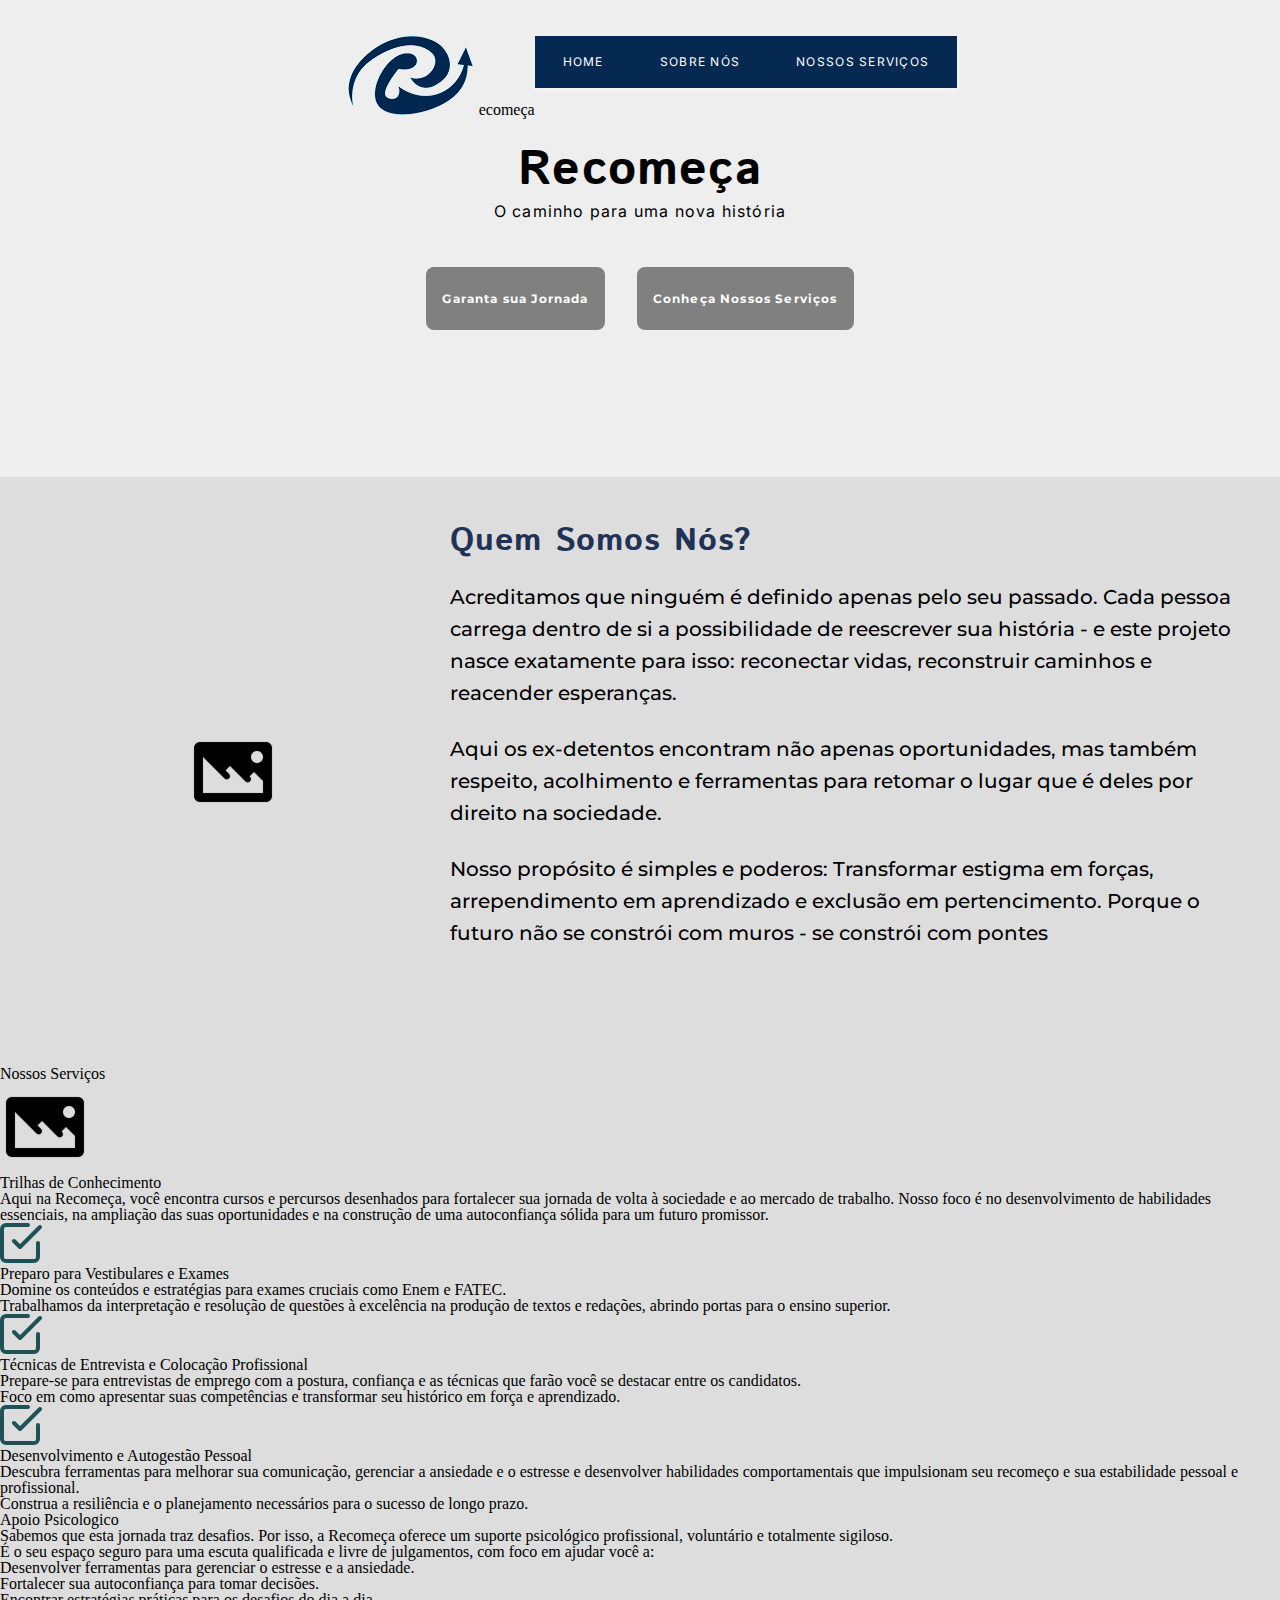
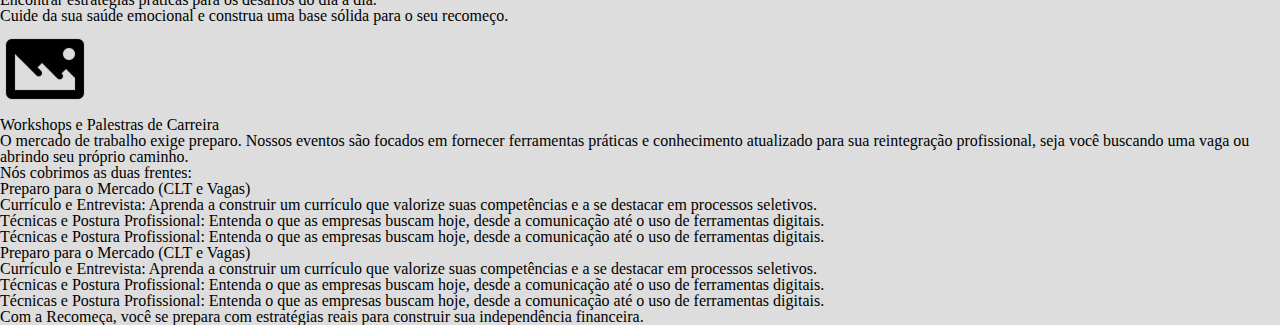
<file: index.html>
<!DOCTYPE html>
<html lang="pt-BR">

<head>
    <meta charset="UTF-8">
    <meta name="viewport" content="width=device-width, initial-scale=1.0">
    <title>Wireframe Recomeça</title>
    <link rel="shortcut icon" href="./assets/images/logo-recomeça.png" type="image/x-icon">
    <link rel="stylesheet" href="./assets/styles/styles.css">
</head>

<body>
    <header class="cabecalho">
        <h1>
            <img src="./assets/images/logo-recomeça.png" alt="Logo Recomeça">
            ecomeça
        </h1>

        <nav class="navegacao">
            <a href="">Home</a>
            <a href="">Sobre Nós</a>
            <a href="">Nossos Serviços</a>
        </nav>
    </header>

    <main>

        <section class="home">
            <h2>Recomeça</h2>
            <p>O caminho para uma nova história</p>
            <div class="botoes">
                <button class="botao">Garanta sua Jornada</button>
                <button class="botao">Conheça Nossos Serviços</button>
            </div>
        </section>

        <section class="sobre-nos">
            <div class="imagem">
                <img src="./assets/images/imagem-prev.png" alt="Imagem de Prévia">
            </div>

            <div class="sobre-nos-texto">
                <h2>Quem Somos Nós?</h2>
                <p>Acreditamos que ninguém é definido apenas pelo seu passado. Cada pessoa carrega dentro de si a
                    possibilidade de reescrever sua história - e este projeto nasce exatamente para isso: reconectar
                    vidas, reconstruir caminhos e reacender esperanças.</p>
                <p>Aqui os ex-detentos encontram não apenas oportunidades, mas também respeito, acolhimento e
                    ferramentas para retomar o lugar que é deles por direito na sociedade.</p>
                <p>Nosso propósito é simples e poderos: Transformar estigma em forças, arrependimento em aprendizado e
                    exclusão em pertencimento. Porque o futuro não se constrói com muros - se constrói com pontes</p>
            </div>
        </section>

        <section class="nossos-servicos">
            <h2 class="titulo">Nossos Serviços</h2>
            <!-- Trilhas de Conhecimento -->
            <div class="trilhas-de-conhecimento">
                <div class="trilhas-imagem">
                    <img src="./assets/images/imagem-prev.png" alt="">
                </div>
                <div class="trilhas-textos">
                    <h3>Trilhas de Conhecimento</h3>
                    <p>Aqui na Recomeça, você encontra cursos e percursos desenhados para fortalecer sua jornada de
                        volta à sociedade e ao mercado de trabalho. Nosso foco é no desenvolvimento de habilidades
                        essenciais, na ampliação das suas oportunidades e na construção de uma autoconfiança sólida para
                        um futuro promissor.</p>

                    <ul class="trilhas-lista">
                        <li class="trilhas-lista-item">
                            <img src="./assets/images/Icon.svg" alt="icone de check">
                            <ul class="trilhas-item-lista-texto">
                                <h4>Preparo para Vestibulares e Exames</h4>
                                <li>Domine os conteúdos e estratégias para exames cruciais como Enem e FATEC.</li>
                                <li> Trabalhamos da interpretação e resolução de questões à excelência na produção de
                                    textos e redações, abrindo portas para o ensino superior.</li>
                            </ul>
                        </li>
                    </ul>

                    <ul class="trilhas-lista">
                        <li class="trilhas-lista-item">
                            <img src="./assets/images/Icon.svg" alt="icone de check">
                            <ul class="trilhas-item-lista-texto">
                                <h4>Técnicas de Entrevista e Colocação Profissional</h4>
                                <li>Prepare-se para entrevistas de emprego com a postura, confiança e as técnicas que
                                    farão você se destacar entre os candidatos.</li>
                                <li> Foco em como apresentar suas competências e transformar seu histórico em força e
                                    aprendizado.</li>
                            </ul>
                        </li>
                    </ul>

                    <ul class="trilhas-lista">
                        <li class="trilhas-lista-item">
                            <img src="./assets/images/Icon.svg" alt="icone de check">
                            <ul class="trilhas-item-lista-texto">
                                <h4>Desenvolvimento e Autogestão Pessoal</h4>
                                <li>Descubra ferramentas para melhorar sua comunicação, gerenciar a ansiedade e o
                                    estresse e desenvolver habilidades comportamentais que impulsionam seu recomeço e
                                    sua estabilidade pessoal e profissional.</li>

                                <li>Construa a resiliência e o planejamento necessários para o sucesso de longo prazo.
                                </li>
                            </ul>
                        </li>
                    </ul>
                </div>
            </div>

            <!-- Apoio Psicológico -->
            <div class="apoio-psicologico">
                <div class="apoio-psicologico-textos">
                    <h3>Apoio Psicologico</h3>

                    <p> Sabemos que esta jornada traz desafios. Por isso, a Recomeça oferece um suporte psicológico
                        profissional, voluntário e totalmente sigiloso.</p>

                    <p> É o seu espaço seguro para uma escuta qualificada e livre de julgamentos, com foco em ajudar
                        você a:</p>

                    <ul>
                        <li> Desenvolver ferramentas para gerenciar o estresse e a ansiedade.</li>
                        <li> Fortalecer sua autoconfiança para tomar decisões. </li>
                        <li> Encontrar estratégias práticas para os desafios do dia a dia. </li>
                    </ul>
                    <p> Cuide da sua saúde emocional e construa uma base sólida para o seu recomeço.</p>
                </div>

                <div class="apoio-psicologico-imagem">
                    <img src="./assets/images/imagem-prev.png " alt="imagem de previa">
                </div>
            </div>

            <!-- Workshop e Carreiras -->

            <div class="workshops-carreiras">
                <h3>Workshops e Palestras de Carreira</h3>
                <p class="workshops-carreiras-paragrafo">O mercado de trabalho exige preparo. Nossos eventos são focados em fornecer ferramentas práticas e
                    conhecimento atualizado para sua reintegração profissional, seja você buscando uma vaga ou abrindo
                    seu próprio caminho.</p>

                <p class="workshops-carreiras-paragrafo"> Nós cobrimos as duas frentes:</p>

                <div class="workshops-carreiras-servicos">
                    <div class="workshops-carreiras-caixa">
                        <h4>Preparo para o Mercado (CLT e Vagas)</h4>
                        <div class="workshops-carreiras-caixa-texto">
                            <p>Currículo e Entrevista: Aprenda a construir um currículo que valorize suas competências e
                                a se destacar em processos seletivos.</p>
                            <p>Técnicas e Postura Profissional: Entenda o que as empresas buscam hoje, desde a
                                comunicação até o uso de ferramentas digitais.</p>
                            <p>Técnicas e Postura Profissional: Entenda o que as empresas buscam hoje, desde a
                                comunicação até o uso de ferramentas digitais.</p>
                        </div>
                    </div>

                    <div class="workshops-carreiras-caixa">
                        <h4>Preparo para o Mercado (CLT e Vagas)</h4>
                        <div class="workshops-carreiras-caixa-texto">
                            <p>Currículo e Entrevista: Aprenda a construir um currículo que valorize suas competências e
                                a se destacar em processos seletivos.</p>
                            <p>Técnicas e Postura Profissional: Entenda o que as empresas buscam hoje, desde a
                                comunicação até o uso de ferramentas digitais.</p>
                            <p>Técnicas e Postura Profissional: Entenda o que as empresas buscam hoje, desde a
                                comunicação até o uso de ferramentas digitais.</p>
                        </div>
                    </div>
                </div>


                <p class="workshops-carreiras-paragrafo">Com a Recomeça, você se prepara com estratégias reais para construir sua independência financeira.
                </p>
            </div>



        </section>

    </main>
</body>

</html>
</file>
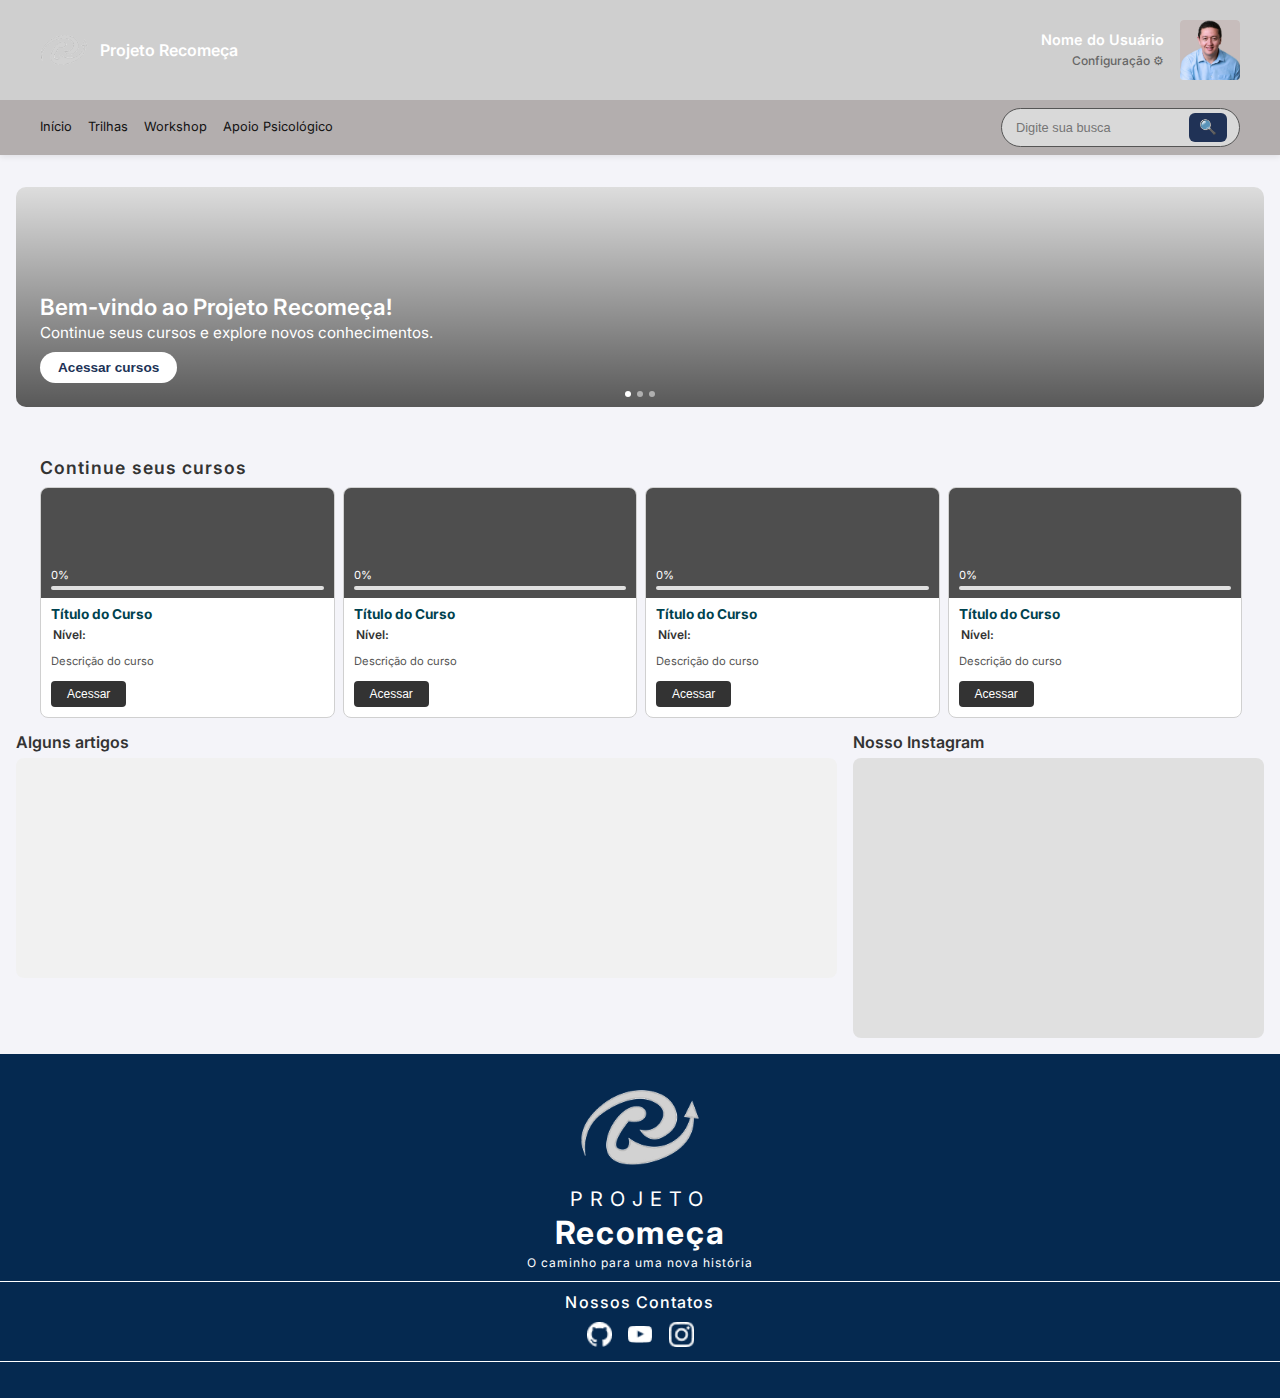
<file: aluno.html>
<!DOCTYPE html>
<html lang="pt-BR">

<head>
    <meta charset="UTF-8">
    <meta name="viewport" content="width=device-width, initial-scale=1.0">
    <title>Área do Aluno - Recomeça</title>

    <link rel="shortcut icon" href="./assets/images/logo-recomeça.png" type="image/x-icon">
    <link rel="stylesheet" href="./assets/styles/aluno/aluno.css">
</head>

<body>

    <header class="cabecalho-aluno" id="header">
        
    </header>


    <main class="conteudo">

        <section class="banner">
            <div class="banner-slide fade active"
                style="background-image: url('https://static.vecteezy.com/ti/fotos-gratis/p2/[base64].JPG');">
                <h2>Bem-vindo ao Projeto Recomeça!</h2>
                <p>Continue seus cursos e explore novos conhecimentos.</p>
                <button>Acessar cursos</button>
            </div>

            <div class="banner-slide fade"
                style="background-image: url('https://plus.unsplash.com/premium_photo-1685287730766-2afe31432da5?fm=jpg&q=60&w=3000&ixlib=rb-4.1.0&ixid=M3wxMjA3fDB8MHxwaG90by1wYWdlfHx8fGVufDB8fHx8fA%3D%3D');">
                <h2>Explore novas trilhas</h2>
                <p>Descubra conteúdos e workshops que vão te ajudar a crescer.</p>
                <button>Ver trilhas</button>
            </div>

            <div class="banner-slide fade"
                style="background-image: url('https://blog.kompa.com.br/wp-content/uploads/2018/12/mulher-em-uma-consulta-com-psicologo-scaled.jpg');">
                <h2>Apoio psicológico</h2>
                <p>Estamos aqui para te apoiar em todos os momentos.</p>
                <button>Conhecer</button>
            </div>

            <div class="paginacao">
                <span class="dot active"></span>
                <span class="dot"></span>
                <span class="dot"></span>
            </div>
        </section>

        <section class="cursos">
            <h2 class="cursos-titulo">Continue seus cursos</h2>

            <div class="lista-cursos">

                <article class="curso-card">
                    <div class="curso-thumb">
                        <div class="curso-progress">
                            <span class="curso-progress-text">0%</span>
                            <div class="curso-progress-bar">
                                <div class="curso-progress-fill" style="width: 0%;"></div>
                            </div>
                        </div>
                    </div>

                    <div class="curso-body">
                        <h3 class="curso-nome">Título do Curso</h3>
                        <p class="curso-nivel-label">Nível:</p>
                        <p class="curso-descricao">Descrição do curso</p>
                        <button class="curso-btn">Acessar</button>
                    </div>
                </article>

                <article class="curso-card">
                    <div class="curso-thumb">
                        <div class="curso-progress">
                            <span class="curso-progress-text">0%</span>
                            <div class="curso-progress-bar">
                                <div class="curso-progress-fill" style="width: 0%;"></div>
                            </div>
                        </div>
                    </div>

                    <div class="curso-body">
                        <h3 class="curso-nome">Título do Curso</h3>
                        <p class="curso-nivel-label">Nível:</p>
                        <p class="curso-descricao">Descrição do curso</p>
                        <button class="curso-btn">Acessar</button>
                    </div>
                </article>

                <article class="curso-card">
                    <div class="curso-thumb">
                        <div class="curso-progress">
                            <span class="curso-progress-text">0%</span>
                            <div class="curso-progress-bar">
                                <div class="curso-progress-fill" style="width: 0%;"></div>
                            </div>
                        </div>
                    </div>

                    <div class="curso-body">
                        <h3 class="curso-nome">Título do Curso</h3>
                        <p class="curso-nivel-label">Nível:</p>
                        <p class="curso-descricao">Descrição do curso</p>
                        <button class="curso-btn">Acessar</button>
                    </div>
                </article>

                <article class="curso-card">
                    <div class="curso-thumb">
                        <div class="curso-progress">
                            <span class="curso-progress-text">0%</span>
                            <div class="curso-progress-bar">
                                <div class="curso-progress-fill" style="width: 0%;"></div>
                            </div>
                        </div>
                    </div>

                    <div class="curso-body">
                        <h3 class="curso-nome">Título do Curso</h3>
                        <p class="curso-nivel-label">Nível:</p>
                        <p class="curso-descricao">Descrição do curso</p>
                        <button class="curso-btn">Acessar</button>
                    </div>
                </article>

            </div>
        </section>

        <section class="artigos-instagram">
            <div class="artigos">
                <h2>Alguns artigos</h2>
                <div class="artigos-caixa">
                </div>
            </div>

            <div class="instagram">
                <h2>Nosso Instagram</h2>
                <a href="#" class="instagram-caixa">
                </a>
            </div>
        </section>

    </main>

    <footer class="rodape" id="rodape">
        
    </footer>

    <script src="./assets/js/script.js">
    </script>
    <script>
        let slideIndex = 0;
        const slides = document.querySelectorAll(".banner-slide");
        const dots = document.querySelectorAll(".paginacao .dot");

        function showSlide(index) {
            slides.forEach((slide, i) => {
                slide.classList.toggle("active", i === index);
                dots[i].classList.toggle("active", i === index);
            });
        }

        function nextSlide() {
            slideIndex = (slideIndex + 1) % slides.length;
            showSlide(slideIndex);
        }

        showSlide(slideIndex);
        setInterval(nextSlide, 5000);

        dots.forEach((dot, i) => {
            dot.addEventListener("click", () => {
                slideIndex = i;
                showSlide(slideIndex);
            });
        });
    </script>

</body>

</html>
</file>
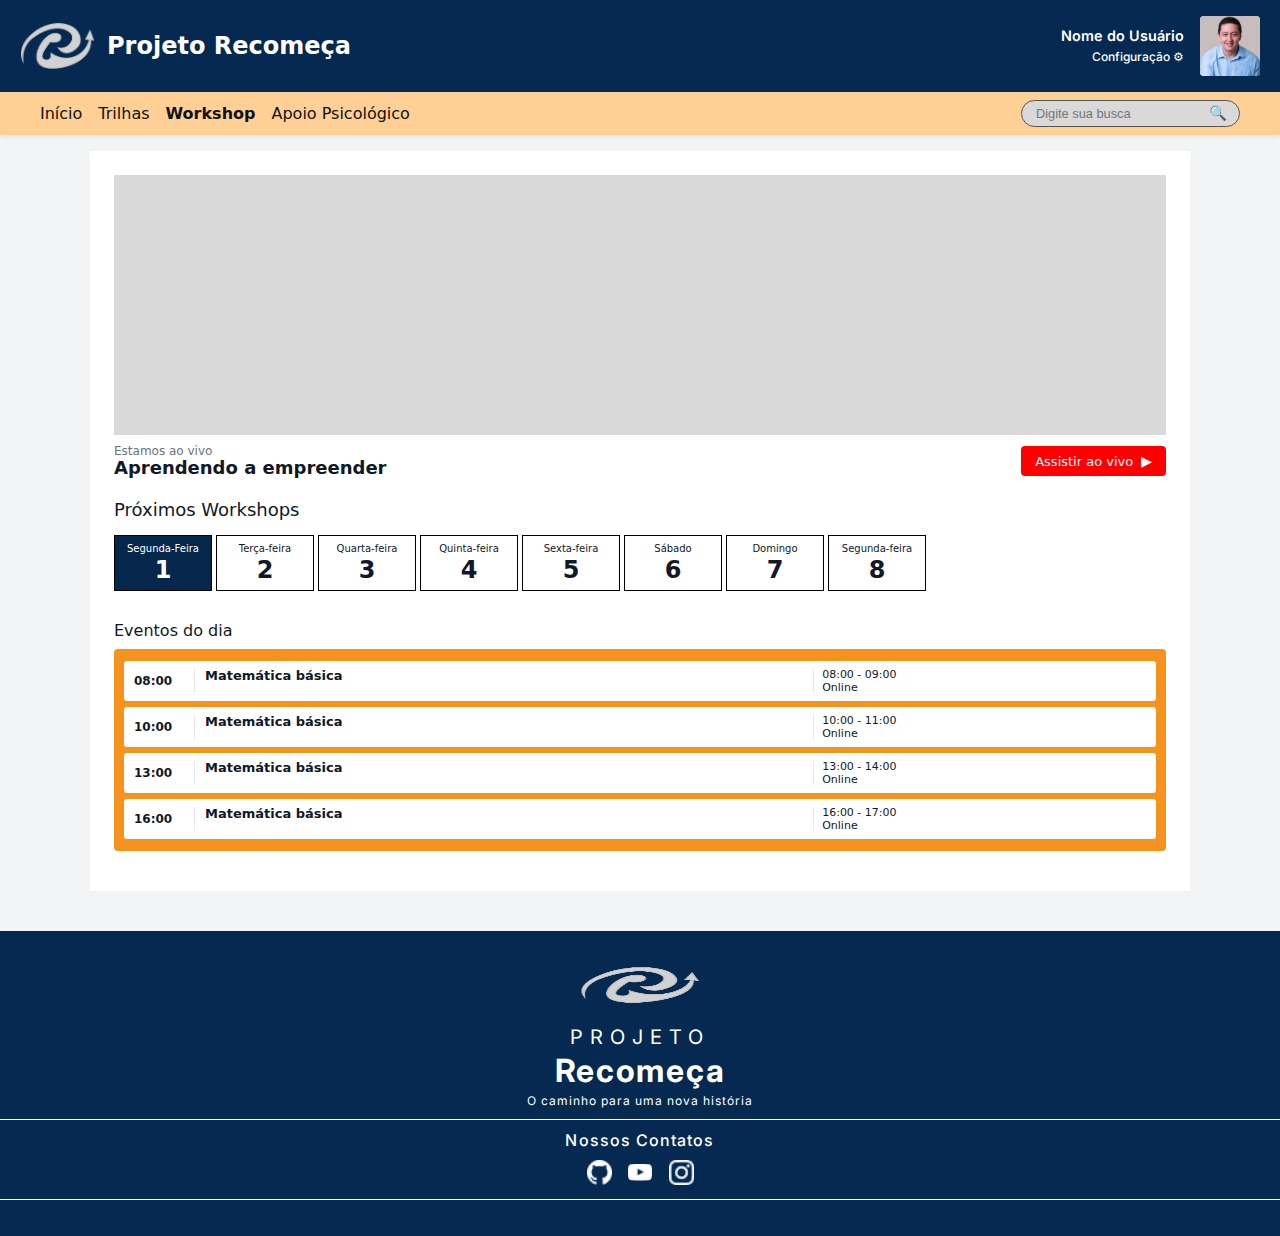
<file: workshop.html>
<!DOCTYPE html>
<html lang="pt-BR">
<head>
    <meta charset="UTF-8">
    <meta name="viewport" content="width=device-width, initial-scale=1.0">
    <title>Workshops - Projeto Recomeça</title>
    <link rel="stylesheet" href="assets/styles/workshop/workshop.css">
</head>
<body>

    <header class="cabecalho-aluno 3" id="header">
    </header>

    <main class="pagina pagina-workshops">

        <section class="sessao-live">
            <div class="area-video-placeholder">
            </div>

            <div class="info-live">
                <div class="texto-live">
                    <p class="etiqueta-live">Estamos ao vivo</p>
                    <h1 class="titulo-live">Aprendendo a empreender</h1>
                </div>

                <a href="#" class="botao-youtube">
                    <span>Assistir ao vivo</span>
                    <span class="icone-youtube">▶</span>
                </a>
            </div>
        </section>

        <section class="sessao-proximos">
            <h2 class="titulo-proximos">Próximos Workshops</h2>

            <div class="lista-datas">
                <article class="cartao-data cartao-data-destaque">
                    <span class="dia-semana">Segunda-Feira</span>
                    <span class="numero-dia">1</span>
                </article>

                <article class="cartao-data">
                    <span class="dia-semana">Terça-feira</span>
                    <span class="numero-dia">2</span>
                </article>

                <article class="cartao-data">
                    <span class="dia-semana">Quarta-feira</span>
                    <span class="numero-dia">3</span>
                </article>

                <article class="cartao-data">
                    <span class="dia-semana">Quinta-feira</span>
                    <span class="numero-dia">4</span>
                </article>

                <article class="cartao-data">
                    <span class="dia-semana">Sexta-feira</span>
                    <span class="numero-dia">5</span>
                </article>

                <article class="cartao-data">
                    <span class="dia-semana">Sábado</span>
                    <span class="numero-dia">6</span>
                </article>

                <article class="cartao-data">
                    <span class="dia-semana">Domingo</span>
                    <span class="numero-dia">7</span>
                </article>

                <article class="cartao-data">
                    <span class="dia-semana">Segunda-feira</span>
                    <span class="numero-dia">8</span>
                </article>
            </div>
        </section>

        <section class="sessao-eventos">
            <h3 class="titulo-eventos">Eventos do dia</h3>

            <div class="fundo-eventos">
                <ul class="lista-eventos">

                    <li class="cartao-evento">
                        <div class="coluna-horario">
                            08:00
                        </div>

                        <div class="coluna-info">
                            <h4 class="titulo-evento">Matemática básica</h4>
                        </div>

                        <div class="coluna-meta">
                            <p class="linha-meta">  08:00 - 09:00</p>
                            <p class="linha-meta">  Online</p>
                        </div>
                    </li>

                    <li class="cartao-evento">
                        <div class="coluna-horario">
                            10:00
                        </div>

                        <div class="coluna-info">
                            <h4 class="titulo-evento">Matemática básica</h4>
                        </div>

                        <div class="coluna-meta">
                            <p class="linha-meta">  10:00 - 11:00</p>
                            <p class="linha-meta">  Online</p>
                        </div>
                    </li>

                    <li class="cartao-evento">
                        <div class="coluna-horario">
                            13:00
                        </div>

                        <div class="coluna-info">
                            <h4 class="titulo-evento">Matemática básica</h4>
                        </div>

                        <div class="coluna-meta">
                            <p class="linha-meta">  13:00 - 14:00</p>
                            <p class="linha-meta">  Online</p>
                        </div>
                    </li>

                    <li class="cartao-evento">
                        <div class="coluna-horario">
                            16:00
                        </div>

                        <div class="coluna-info">
                            <h4 class="titulo-evento">Matemática básica</h4>
                        </div>

                        <div class="coluna-meta">
                            <p class="linha-meta">  16:00 - 17:00</p>
                            <p class="linha-meta">  Online</p>
                        </div>
                    </li>

                </ul>
            </div>
        </section>

    </main>

     <footer class="rodape" id="rodape"></footer>
     <script src="./assets/js/script.js"></script>

</body>
</html>
</file>
<file: assets/styles/workshop/workshop.css>
@import url('../../styles/components.css');

body {
    font-family: system-ui, -apple-system, BlinkMacSystemFont, "Segoe UI",
        sans-serif;
    background-color: #f3f4f6;
    color: #111827;
}


.topo-principal {
    background-color: #05274b;
    color: #ffffff;
    width: 100%;
}

.topo-conteudo {
    max-width: 1100px;
    margin: 0 auto;
    padding: 10px 24px;
    display: flex;
    align-items: center;
    justify-content: space-between;
}

.topo-logo-area {
    display: flex;
    align-items: center;
    gap: 12px;
}

.logo-topo {
    height: 32px;
}

.nome-projeto {
    font-weight: 600;
    font-size: 15px;
}

.topo-usuario-area {
    display: flex;
    align-items: center;
    gap: 12px;
    font-size: 13px;
}

.avatar-usuario {
    width: 32px;
    height: 32px;
    border-radius: 9999px;
    background-color: #22c55e;
    display: flex;
    align-items: center;
    justify-content: center;
    font-weight: 700;
}


.barra-navegacao {
    background-color: #ffd7a3;
    padding: 8px 24px;
    display: flex;
    justify-content: space-between;
    align-items: center;
    max-width: 1100px;
    margin: 0 auto;
}

.links-navegacao {
    display: flex;
    gap: 18px;
    font-size: 13px;
}

.link-menu {
    text-decoration: none;
    color: #222222;
}

.link-menu:hover {
    text-decoration: underline;
}

.link-menu.ativo {
    font-weight: 600;
}

.botao-trilha {
    padding: 6px 16px;
    border-radius: 9999px;
    border: 1px solid #111827;
    background-color: transparent;
    font-size: 13px;
    text-decoration: none;
    color: #111827;
}


.pagina {
    max-width: 1100px;
    margin: 0 auto 40px;
    background-color: #ffffff;
}



.sessao-live {
    padding: 24px;
}

.area-video-placeholder {
    width: 100%;
    height: 260px;
    background-color: #d9d9d9;
}

.info-live {
    display: flex;
    justify-content: space-between;
    align-items: center;
    margin-top: 10px;
    gap: 16px;
}

.texto-live {
    display: flex;
    flex-direction: column;
}

.etiqueta-live {
    font-size: 12px;
    color: #6b7280;
}

.titulo-live {
    font-size: 18px;
    font-weight: 600;
    margin-top: 2px;
}

.botao-youtube {
    display: inline-flex;
    align-items: center;
    gap: 8px;
    padding: 8px 14px;
    background-color: #ff0000;
    color: #ffffff;
    border-radius: 4px;
    font-size: 13px;
    text-decoration: none;
    white-space: nowrap;
}

.botao-youtube:hover {
    filter: brightness(0.9);
}

.icone-youtube {
    font-size: 14px;
}

/* ========== CALENDÁRIO DE PRÓXIMOS WORKSHOPS ========== */

.sessao-proximos {
    padding: 0 24px 24px;
}

.titulo-proximos {
    font-size: 18px;
    margin-bottom: 16px;
}

.lista-datas {
    display: flex;
    gap: 4px;
    overflow-x: auto;
    padding-bottom: 8px;
}

.cartao-data {
    flex: 0 0 88px;
    border: 1px solid #000;
    border-radius: 0;
    text-align: center;
    padding: 8px 4px;
    background-color: #ffffff;
}

.cartao-data-destaque {
    background-color: #05274b;
    color: #ffffff;
}

.dia-semana {
    display: block;
    font-size: 10px;
    margin-bottom: 4px;
}

.numero-dia {
    font-size: 24px;
    font-weight: 700;
}

/* ========== LISTA DE EVENTOS (MODELO LARANJA) ========== */

.sessao-eventos {
    padding: 0 24px 40px;
}

.titulo-eventos {
    font-size: 16px;
    margin-bottom: 10px;
}

.fundo-eventos {
    background: #f6921e;          /* laranja */
    border-radius: 4px;
    padding: 12px 10px;
}

.lista-eventos {
    list-style: none;
    display: flex;
    flex-direction: column;
    gap: 6px;
}

/* cada linha de evento */
.cartao-evento {
    background: #ffffff;
    border-radius: 3px;
    display: flex;
    font-size: 12px;
    padding: 8px 10px;
    align-items: stretch;
}

/* coluna da hora */
.coluna-horario {
    width: 60px;
    font-weight: 700;
    display: flex;
    align-items: center;
}

/* coluna do meio */
.coluna-info {
    flex: 1;
    padding: 0 10px;
    border-left: 1px solid #e5e7eb;
    border-right: 1px solid #e5e7eb;
}

.titulo-evento {
    font-size: 13px;
    font-weight: 700;
    margin-bottom: 2px;
}

.local-evento {
    font-size: 11px;
    color: #4b5563;
}

.detalhes-evento {
    font-size: 11px;
    color: #9ca3af;
}

/* coluna da direita */
.coluna-meta {
    width: 32%;
    min-width: 180px;
    display: flex;
    flex-direction: column;
    justify-content: center;
    gap: 2px;
    padding-left: 8px;
}

.linha-meta {
    font-size: 11px;
    display: flex;
    align-items: center;
    gap: 4px;
}

.icone-meta {
    font-size: 11px;
}

/* ========== RODAPÉ ========== */

.rodape-site {
    background-color: #05274b;
    color: #ffffff;
    padding: 18px 24px;
}

.rodape-conteudo {
    max-width: 1100px;
    margin: 0 auto;
    display: flex;
    align-items: center;
    gap: 16px;
}

.logo-rodape {
    height: 36px;
}

.rodape-textos {
    display: flex;
    flex-direction: column;
    gap: 2px;
}

.rodape-linha {
    font-size: 11px;
}

/* ========== RESPONSIVO ========== */

@media (max-width: 700px) {

    .topo-conteudo,
    .barra-navegacao {
        padding-inline: 16px;
    }

    .topo-conteudo {
        flex-direction: column;
        align-items: flex-start;
        gap: 8px;
    }

    .barra-navegacao {
        flex-direction: column;
        align-items: flex-start;
        gap: 10px;
    }

    .info-live {
        flex-direction: column;
        align-items: flex-start;
    }

    .lista-datas {
        gap: 2px;
    }

    .cartao-data {
        flex-basis: 72px;
    }

    .sessao-eventos {
        padding-inline: 16px;
    }

    .cartao-evento {
        flex-direction: column;
        gap: 6px;
    }

    .coluna-horario {
        width: 100%;
        justify-content: flex-start;
    }

    .coluna-info {
        border-left: none;
        border-right: none;
        padding: 0;
    }

    .coluna-meta {
        width: 100%;
        min-width: 0;
        padding-left: 0;
    }
}
</file>
<file: assets/styles/styles.css>
@import url('./reset.css');
@import url('./components.css');
@import url('./header.css');
@import url('./home.css');
@import url('./sobre-nos.css');
</file>
<file: assets/styles/aluno/aluno.css>
@import url('../../styles/reset.css');
@import url('../../styles/components.css');

html, body {
    margin: 0;
    padding: 0;
    
}

body {
    background-color: #f4f4f9;
    color: #333;
    font-family: var(--texto-inter);
}

header {
    width: 100%;
    box-shadow: 0 2px 6px rgba(0,0,0,0.08);
    margin-bottom: 16px;
}

.navbar-linha1 {
    background-color: #cfcfcf;
    padding: 20px 40px;
    display: flex;
    justify-content: space-between;
    align-items: center;
}

.linha1-esquerda {
    display: flex;
    align-items: center;
    gap: 12px;
}

.linha1-esquerda .logo {
    width: 48px;
    height: auto;
}

.linha1-esquerda h1 {
    font-size: 1rem;
    font-weight: 600;
}

.linha1-direita {
    display: flex;
    align-items: center;
    gap: 16px;
}

.linha1-direita .config {
    text-decoration: none;
    color: var(--cor-branca);
    font-weight: 500;
}

.navbar-linha2 {
    background-color: #b3aeae;
    padding: 8px 40px;
    display: flex;
    justify-content: space-between;
    align-items: center;
}

.navbar-linha2 .menu {
    display: flex;
    gap: 16px;
}

.navbar-linha2 .menu a {
    font-size: 0.8rem;
    text-decoration: none;
    color: #111;
}

.navbar-linha2 .menu a:hover {
    text-decoration: underline;
}

.search-box {
    display: flex;
    align-items: center;
    background-color: #d9d9d9;
    border-radius: 999px;
    border: 1px solid #555;
    padding: 4px 12px;
    gap: 6px;
}

.search-box input {
    border: none;
    background: transparent;
    outline: none;
    font-size: 0.8rem;
}

.search-box .search-btn {
    padding: 6px 10px;
    border-radius: 6px;
    border: none;
    background-color: var(--cor-texto-azul-2);
    color: var(--cor-branca);
    cursor: pointer;
}

.conteudo {
    padding: 16px;
}

.banner {
    position: relative;
    width: 100%;
    height: 220px;
    border-radius: 10px;
    overflow: hidden;
    background-color: #ddd; 
    margin-bottom: 24px;
}

.banner-slide {
    position: absolute;
    inset: 0;
    background-size: cover;
    background-position: center;
    display: flex;
    flex-direction: column;
    align-items: flex-start;
    justify-content: flex-end;
    padding: 24px;
    color: var(--cor-branca);
    gap: 6px;
    opacity: 0;
    transition: opacity 0.8s ease-in-out;
}

.banner-slide::before {
    content: "";
    position: absolute;
    inset: 0;
    background: linear-gradient(to top, rgba(0,0,0,0.6), transparent);
    z-index: 0;
}

.banner-slide h2,
.banner-slide p,
.banner-slide button {
    position: relative;
    z-index: 1;
}

.banner-slide.active {
    opacity: 1;
}

.banner-slide h2 {
    font-size: 1.4rem;
    font-weight: 600;
}

.banner-slide p {
    font-size: .95rem;
}

.banner-slide button {
    margin-top: 6px;
    padding: 8px 18px;
    border-radius: 20px;
    border: none;
    background-color: var(--cor-branca);
    color: var(--cor-texto-azul-2);
    font-size: .85rem;
    font-weight: 600;
    cursor: pointer;
}

.paginacao {
    position: absolute;
    bottom: 10px;
    left: 50%;
    transform: translateX(-50%);
    display: flex;
    gap: 6px;
    z-index: 2;
}

.paginacao .dot {
    width: 6px;
    height: 6px;
    border-radius: 50%;
    background-color: rgba(255,255,255,0.5);
    cursor: pointer;
}

.paginacao .dot.active {
    background-color: #fff;
}

.cursos {
    padding: 16px 24px;
}

.cursos-topo {
    display: flex;
    justify-content: space-between;
    align-items: center;
    margin-bottom: 12px;
}

.cursos-topo h2 {
    font-size: 1.1rem;
    font-weight: 600;
}

.cursos-mais {
    border: none;
    background: transparent;
    font-size: 1.3rem;
    cursor: pointer;
}

.lista-cursos {
    display: grid;
    grid-template-columns: repeat(4, minmax(0, 1fr));
    gap: 10px;
}

.cursos-titulo {
    font-size: 1.1rem;
    font-weight: 600;
    margin-bottom: 10px;
}

.curso {
    background-color: #ffffff;
    border-radius: 6px;
    overflow: hidden;
    border: 1px solid #d6d6d6;
    display: flex;
    flex-direction: column;
}

.curso-imagem {
    background-color: #bfbfbf;
    height: 80px;
}

.curso-info {
    padding: 8px;
    display: flex;
    flex-direction: column;
    gap: 4px;
}

.progresso {
    font-size: .75rem;
    color: #777;
}

.curso-titulo {
    font-size: .85rem;
    font-weight: 700;
}

.curso-subtitulo {
    font-size: .8rem;
    color: #555;
}

.curso-info button {
    margin-top: 6px;
    align-self: flex-end;
    padding: 4px 10px;
    border-radius: 4px;
    border: none;
    font-size: .75rem;
    background-color: var(--cor-texto-azul-2);
    color: var(--cor-branca);
    cursor: pointer;
}

.curso-card {
    background-color: #ffffff;
    border-radius: 8px;
    border: 1px solid #d0d0d0;
    overflow: hidden;
    display: flex;
    flex-direction: column;
}

.curso-thumb {
    background-color: #787878;
    height: 110px;
    position: relative;
}

.curso-progress {
    position: absolute;
    left: 10px;
    right: 10px;
    bottom: 8px;
    font-size: 0.7rem;
    color: #ffffff;
}

.curso-progress-text {
    display: block;
    margin-bottom: 4px;
}

.curso-progress-bar {
    width: 100%;
    height: 4px;
    background-color: #e0e0e0;
    border-radius: 999px;
    overflow: hidden;
}

.curso-progress-fill {
    height: 100%;
    background-color: #ffffff;
    border-radius: 999px;
}

.curso-body {
    padding: 10px;
    display: flex;
    flex-direction: column;
    gap: 4px;
}

.curso-nome {
    font-size: 0.85rem;
    font-weight: 700;
    color: #00424f; 
}

.curso-nivel-label {
    font-size: 0.75rem;
    font-weight: 600;
}

.curso-descricao {
    font-size: 0.7rem;
    color: #555;
}

.curso-btn {
    margin-top: 8px;
    align-self: flex-start;
    padding: 6px 16px;
    font-size: 0.75rem;
    border: none;
    border-radius: 4px;
    background-color: #333;
    color: #ffffff;
    cursor: pointer;
}

.curso-btn:hover {
    opacity: 0.9;
}

.artigos-instagram {
    display: grid;
    grid-template-columns: 2fr 1fr;
    gap: 16px;
}

.artigos h2,
.instagram h2 {
    font-size: 1rem;
    font-weight: 600;
    margin-bottom: 8px;
}

.artigos-caixa {
    width: 100%;
    height: 220px;
    border-radius: 8px;
    background-color: #f1f1f1;
}

.instagram-caixa {
    display: block;
    width: 100%;
    height: 280px;
    border-radius: 8px;
    background-color: #e0e0e0;
}

@media (max-width: 900px) {
    .lista-cursos {
        grid-template-columns: repeat(2, minmax(0, 1fr));
    }

    .artigos-instagram {
        grid-template-columns: 1fr;
    }
}

@media (max-width: 768px) {
    .navbar-linha2 {
        flex-direction: column;
        align-items: flex-start;
        gap: 8px;
    }

    .search-box {
        width: 100%;
    }

    .search-box input {
        flex: 1;
        width: 100%;
    }

    .banner {
        height: 200px;
    }
}

@media (max-width: 480px) {
    .lista-cursos {
        grid-template-columns: 1fr;
    }

    .conteudo {
        padding: 12px;
    }
}

@media (max-width: 900px) {
    .lista-cursos {
        grid-template-columns: repeat(2, minmax(0, 1fr));
    }
}

@media (max-width: 600px) {
    .lista-cursos {
        grid-template-columns: 1fr;
    }
}



.perfil-foto {
    width: 80px;
    height: 80px;
    background-color: #d9d9d9; 
    border-radius: 6px;        
}

.perfil-foto img {
    width: 100%;
    height: 100%;
    object-fit: cover;
    border-radius: 6px;
}

.perfil-textos {
    display: flex;
    flex-direction: column;
    align-items: flex-end;
    font-family: var(--texto-inter);
}

.perfil-textos .user-name {
    font-size: 0.9rem;
    font-weight: 600;
}

.perfil-textos .config {
    font-size: 0.75rem;
    color: #666;
    text-decoration: none;
}

.perfil-foto {
    width: 60px;
    height: 60px;
    background-color: #dcdcdc;
    border-radius: 4px;
}

.perfil-foto img {
    width: 100%;
    height: 100%;
    object-fit: cover;
    border-radius: 4px;
}

.search-wrapper {
    display: flex;
    justify-content: flex-end;
    flex: 1;
}
</file>
